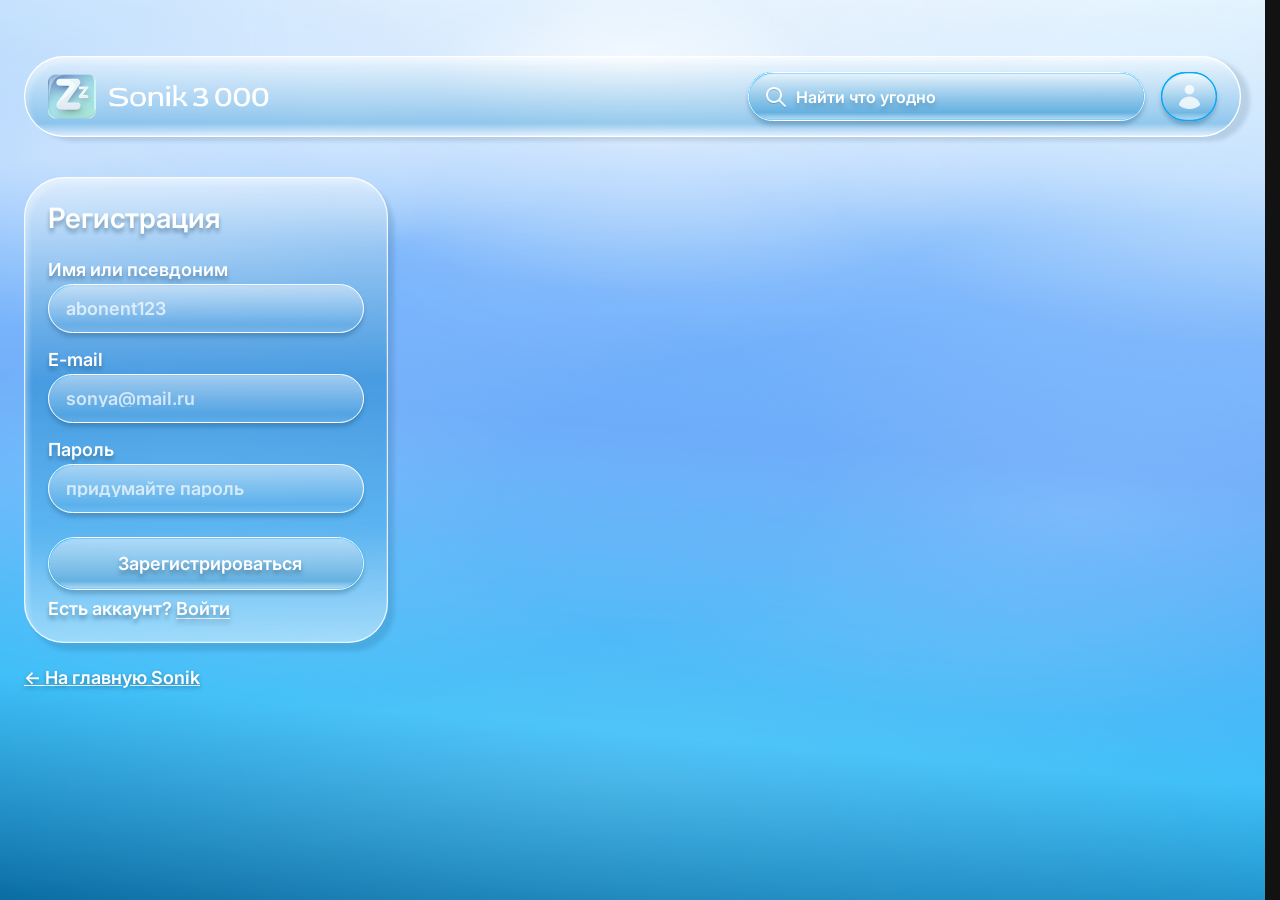
<file: cabinet.html>
<!doctype html>
<html lang="ru">
  <head>
    <meta charset="UTF-8" />
    <meta name="viewport" content="width=device-width, initial-scale=1" />
    <meta name="color-scheme" content="dark" />
    <title>Sonik — личный кабинет</title>

    <link rel="preconnect" href="https://fonts.googleapis.com" />
    <link rel="preconnect" href="https://fonts.gstatic.com" crossorigin />
    <link
      href="https://fonts.googleapis.com/css2?family=Inter:wght@600&family=Red+Rose:wght@400&display=swap"
      rel="stylesheet"
    />

    <style>
      :root {
        --container-max: 1280px;
        --container-pad: 24px;
        --text: rgba(255, 255, 255, 0.92);
      }

      * {
        box-sizing: border-box;
      }

      html {
        scrollbar-gutter: stable;
      }

      html,
      body {
        height: 100%;
        width: 100%;
      }

      body {
        margin: 0;
        color: var(--text);
        font-family: "Inter", system-ui, sans-serif;
        font-weight: 600;
        background: linear-gradient(180deg, #bfdbfe 0%, #7dd3fc 35%, #38bdf8 70%, #0284c7 100%);
        background-attachment: fixed;
      }

      /* как на index.html: небо + облака + пузыри */
      .aero-bg {
        position: fixed;
        inset: 0;
        z-index: 0;
        overflow: hidden;
        pointer-events: none;
      }

      .aero-bg__sky {
        position: absolute;
        inset: 0;
        overflow: hidden;
        background: linear-gradient(
          185deg,
          #e0f2fe 0%,
          #93c5fd 22%,
          #60a5fa 48%,
          #38bdf8 78%,
          #0369a1 100%
        );
      }

      .aero-bg__sky::before {
        content: "";
        position: absolute;
        inset: -8% -5%;
        background:
          radial-gradient(ellipse 120% 60% at 50% 0%, rgba(255, 255, 255, 0.5) 0%, transparent 52%),
          radial-gradient(ellipse 52% 28% at 8% 22%, rgba(255, 255, 255, 0.45) 0%, transparent 58%),
          radial-gradient(ellipse 40% 22% at 28% 18%, rgba(255, 255, 255, 0.38) 0%, transparent 56%),
          radial-gradient(ellipse 48% 26% at 52% 20%, rgba(255, 255, 255, 0.42) 0%, transparent 58%),
          radial-gradient(ellipse 44% 24% at 76% 16%, rgba(255, 255, 255, 0.4) 0%, transparent 56%),
          radial-gradient(ellipse 50% 28% at 94% 24%, rgba(255, 255, 255, 0.36) 0%, transparent 58%),
          radial-gradient(ellipse 72% 34% at 18% 52%, rgba(255, 255, 255, 0.22) 0%, transparent 64%),
          radial-gradient(ellipse 68% 32% at 82% 56%, rgba(255, 255, 255, 0.2) 0%, transparent 62%),
          radial-gradient(ellipse 95% 38% at 48% 82%, rgba(255, 255, 255, 0.14) 0%, transparent 68%);
        animation: aero-sky-cloud-drift 85s ease-in-out infinite alternate;
        will-change: transform;
      }

      .aero-bg__sky::after {
        content: "";
        position: absolute;
        inset: 0;
        background:
          radial-gradient(ellipse 28% 16% at 50% 8%, rgba(255, 255, 255, 0.85) 0%, transparent 55%),
          radial-gradient(circle at 50% -5%, rgba(255, 255, 255, 0.28) 0%, transparent 38%);
        opacity: 0.85;
        animation: aero-sky-cloud-drift2 110s ease-in-out infinite alternate-reverse;
        will-change: transform;
      }

      @keyframes aero-sky-cloud-drift {
        from {
          transform: translate3d(-2.5%, 0, 0) scale(1.03);
        }
        to {
          transform: translate3d(2.5%, 0, 0) scale(1.03);
        }
      }

      @keyframes aero-sky-cloud-drift2 {
        from {
          transform: translate3d(1.5%, -0.8%, 0);
        }
        to {
          transform: translate3d(-1.5%, 0.6%, 0);
        }
      }

      .aero-bg__bubbles {
        position: absolute;
        inset: 0;
        margin: 0;
        padding: 0;
        list-style: none;
      }

      .aero-bubble {
        position: absolute;
        left: var(--x, 50%);
        bottom: var(--b, -12%);
        width: calc(var(--w, 40px) * 2);
        height: calc(var(--w, 40px) * 2);
        border-radius: 50%;
        opacity: 0;
        --op: 0.78;
        background:
          radial-gradient(
            circle at 32% 28%,
            rgba(255, 255, 255, 0.98) 0%,
            rgba(255, 255, 255, 0.35) 18%,
            rgba(125, 211, 252, 0.25) 42%,
            rgba(14, 165, 233, 0.12) 100%
          );
        box-shadow:
          inset -12px -20px 36px rgba(255, 255, 255, 0.55),
          inset 10px 16px 32px rgba(3, 105, 161, 0.22),
          0 12px 56px rgba(14, 165, 233, 0.35),
          0 0 2px rgba(255, 255, 255, 0.85);
        animation: aero-bubble-rise var(--dur, 24s) linear infinite;
        animation-delay: var(--delay, 0s);
        will-change: transform, opacity;
      }

      @keyframes aero-bubble-rise {
        0% {
          transform: translate3d(0, 0, 0) scale(0.75);
          opacity: 0;
        }
        6% {
          opacity: var(--op);
        }
        92% {
          opacity: calc(var(--op) * 0.85);
        }
        100% {
          transform: translate3d(var(--dx, 0px), calc(-100vh - 360px), 0) scale(1.08);
          opacity: 0;
        }
      }

      @media (prefers-reduced-motion: reduce) {
        .aero-bg__bubbles {
          display: none;
        }

        .aero-bg__sky::before,
        .aero-bg__sky::after {
          animation: none;
        }
      }

      .page {
        position: relative;
        z-index: 1;
        min-height: 100%;
        padding: 56px 0 96px;
        overflow-x: hidden;
      }

      .container {
        width: min(var(--container-max), calc(100% - var(--container-pad) * 2));
        margin: 0 auto;
      }

      .reg-header {
        width: 100%;
        min-height: 81px;
        padding: 16px 24px;
        border-radius: 40px;
        display: inline-flex;
        align-items: center;
        gap: 32px;
        background: linear-gradient(
          180deg,
          rgba(255, 255, 255, 0.5) 0%,
          rgba(101, 177, 225, 0.6) 83%,
          rgba(255, 255, 255, 0.47) 100%
        );
        box-shadow:
          0px 0px 0.25px 1.25px white inset,
          5px 6px 4px rgba(255, 255, 255, 0.25) inset,
          9px 4px 4px rgba(12, 56, 84, 0.14);
      }

      .reg-header__brand {
        display: flex;
        align-items: center;
        gap: 12px;
        text-decoration: none;
        color: inherit;
      }

      .reg-header__mark {
        width: 48px;
        height: 44px;
        border-radius: 8px;
        object-fit: contain;
      }

      .reg-header__wordmark {
        font-family: "Red Rose", serif;
        font-size: 30px;
        font-weight: 400;
        color: white;
        text-shadow: 0px 4px 4px rgba(12, 56, 84, 0.4);
      }

      .cabinet-main {
        margin-top: 40px;
      }

      .reg-glass {
        padding: 24px;
        border-radius: 40px;
        max-width: min(800px, 100%);
        background: linear-gradient(
          179deg,
          rgba(255, 255, 255, 0.5) 0%,
          rgba(36, 138, 204, 0.56) 44%,
          rgba(82, 175, 234, 0.58) 75%,
          rgba(255, 255, 255, 0.47) 100%
        );
        box-shadow:
          0px 0px 0.25px 1.25px rgba(255, 255, 255, 0.8) inset,
          5px 6px 4px rgba(255, 255, 255, 0.25) inset,
          6px 8px 4px rgba(12, 56, 84, 0.14);
      }

      .cabinet-title {
        margin: 0 0 20px;
        font-size: 28px;
        font-weight: 600;
        color: #fff;
        text-shadow: 0px 4px 4px rgba(12, 56, 84, 0.4);
      }

      .cabinet-row {
        margin: 0 0 12px;
        font-size: 18px;
        font-weight: 600;
        color: #fff;
        text-shadow: 0px 2px 4px rgba(12, 56, 84, 0.3);
      }

      .cabinet-row span {
        opacity: 0.85;
        font-weight: 600;
      }

      .cabinet-actions {
        margin-top: 28px;
        display: flex;
        flex-wrap: wrap;
        gap: 12px;
      }

      .cabinet-btn {
        height: 49px;
        padding: 0 20px;
        border-radius: 40px;
        border: 0;
        cursor: pointer;
        font-family: inherit;
        font-size: 18px;
        font-weight: 600;
        color: #fff;
        text-decoration: none;
        display: inline-flex;
        align-items: center;
        justify-content: center;
        outline: 1px white solid;
        outline-offset: -1px;
        background: linear-gradient(
          180deg,
          rgba(255, 255, 255, 0.5) 0%,
          #65b1e1 83%,
          rgba(255, 255, 255, 0.47) 100%
        );
        box-shadow:
          3px 5px 2px -4.75px #0aa7f8 inset,
          0px 0px 0.25px 1.25px #0aa7f8 inset,
          0px 4px 4px rgba(12, 56, 84, 0.25);
      }

      .cabinet-btn--ghost {
        background: linear-gradient(
          180deg,
          rgba(255, 255, 255, 0.45) 0%,
          rgba(101, 177, 225, 0.25) 83%,
          rgba(255, 255, 255, 0.12) 100%
        );
        box-shadow:
          3px 5px 2px -4.75px #0aa7f8 inset,
          0px 4px 4px rgba(12, 56, 84, 0.25);
      }
    </style>
  </head>
  <body>
    <div class="aero-bg" aria-hidden="true">
      <div class="aero-bg__sky"></div>
      <ul class="aero-bg__bubbles">
        <li class="aero-bubble" style="--x: 8%; --w: 52px; --dur: 26s; --delay: -3s; --dx: 35px; --b: -8%"></li>
        <li class="aero-bubble" style="--x: 18%; --w: 28px; --dur: 19s; --delay: -12s; --dx: -22px; --op: 0.65"></li>
        <li class="aero-bubble" style="--x: 26%; --w: 72px; --dur: 32s; --delay: -1s; --dx: 48px; --b: -15%"></li>
        <li class="aero-bubble" style="--x: 38%; --w: 36px; --dur: 21s; --delay: -8s; --dx: -40px"></li>
        <li class="aero-bubble" style="--x: 44%; --w: 96px; --dur: 38s; --delay: -18s; --dx: 18px; --op: 0.55"></li>
        <li class="aero-bubble" style="--x: 55%; --w: 44px; --dur: 23s; --delay: -5s; --dx: 55px"></li>
        <li class="aero-bubble" style="--x: 62%; --w: 22px; --dur: 16s; --delay: -14s; --dx: -15px; --op: 0.6"></li>
        <li class="aero-bubble" style="--x: 71%; --w: 64px; --dur: 29s; --delay: -22s; --dx: -52px; --b: -10%"></li>
        <li class="aero-bubble" style="--x: 78%; --w: 34px; --dur: 20s; --delay: -7s; --dx: 28px"></li>
        <li class="aero-bubble" style="--x: 88%; --w: 58px; --dur: 27s; --delay: -11s; --dx: -30px"></li>
        <li class="aero-bubble" style="--x: 95%; --w: 40px; --dur: 24s; --delay: -16s; --dx: 42px; --op: 0.68"></li>
        <li class="aero-bubble" style="--x: 12%; --w: 18px; --dur: 14s; --delay: -9s; --dx: 20px; --op: 0.5"></li>
        <li class="aero-bubble" style="--x: 33%; --w: 24px; --dur: 17s; --delay: -20s; --dx: -25px; --op: 0.52"></li>
        <li class="aero-bubble" style="--x: 48%; --w: 80px; --dur: 35s; --delay: -4s; --dx: 62px; --op: 0.48"></li>
        <li class="aero-bubble" style="--x: 66%; --w: 30px; --dur: 18s; --delay: -13s; --dx: 12px"></li>
        <li class="aero-bubble" style="--x: 82%; --w: 46px; --dur: 25s; --delay: -25s; --dx: -38px"></li>
        <li class="aero-bubble" style="--x: 3%; --w: 56px; --dur: 31s; --delay: -6s; --dx: 45px; --b: -18%"></li>
        <li class="aero-bubble" style="--x: 92%; --w: 32px; --dur: 22s; --delay: -2s; --dx: -48px"></li>
        <li class="aero-bubble" style="--x: 22%; --w: 14px; --dur: 12s; --delay: -17s; --dx: 8px; --op: 0.45"></li>
        <li class="aero-bubble" style="--x: 58%; --w: 20px; --dur: 15s; --delay: -21s; --dx: -10px; --op: 0.48"></li>
      </ul>
    </div>

    <main class="page">
      <div class="container">
        <header class="reg-header">
          <a class="reg-header__brand" href="./index.html" aria-label="Sonik — главная">
            <img class="reg-header__mark" src="./logo-z.png" alt="" width="48" height="44" />
            <span class="reg-header__wordmark">Sonik 3000</span>
          </a>
        </header>

        <div class="cabinet-main">
          <div class="reg-glass">
            <h1 class="cabinet-title">Личный кабинет</h1>
            <p class="cabinet-row">Имя: <span id="cabNick">—</span></p>
            <p class="cabinet-row">E-mail: <span id="cabEmail">—</span></p>
            <div class="cabinet-actions">
              <a class="cabinet-btn" href="./index.html">На главную</a>
              <button type="button" class="cabinet-btn cabinet-btn--ghost" id="cabLogout">Выйти</button>
            </div>
          </div>
        </div>
      </div>
    </main>

    <script>
      (() => {
        const REGISTER_KEY = "sonik_registered";
        const EMAIL_KEY = "sonik_user_email";
        const NICK_KEY = "sonik_user_nickname";
        const PASS_KEY = "sonik_user_password";

        let ok = false;
        try {
          ok = localStorage.getItem(REGISTER_KEY) === "1";
        } catch {
          ok = false;
        }

        if (!ok) {
          location.replace("./register.html?return=cabinet.html");
          return;
        }

        let nick = "";
        let email = "";
        try {
          nick = localStorage.getItem(NICK_KEY) || "";
          email = localStorage.getItem(EMAIL_KEY) || "";
        } catch {}

        document.getElementById("cabNick").textContent = nick || "—";
        document.getElementById("cabEmail").textContent = email || "—";

        document.getElementById("cabLogout").addEventListener("click", () => {
          try {
            localStorage.removeItem(REGISTER_KEY);
            localStorage.removeItem(EMAIL_KEY);
            localStorage.removeItem(NICK_KEY);
            localStorage.removeItem(PASS_KEY);
          } catch {}
          location.href = "./index.html";
        });
      })();
    </script>
  </body>
</html>
</file>
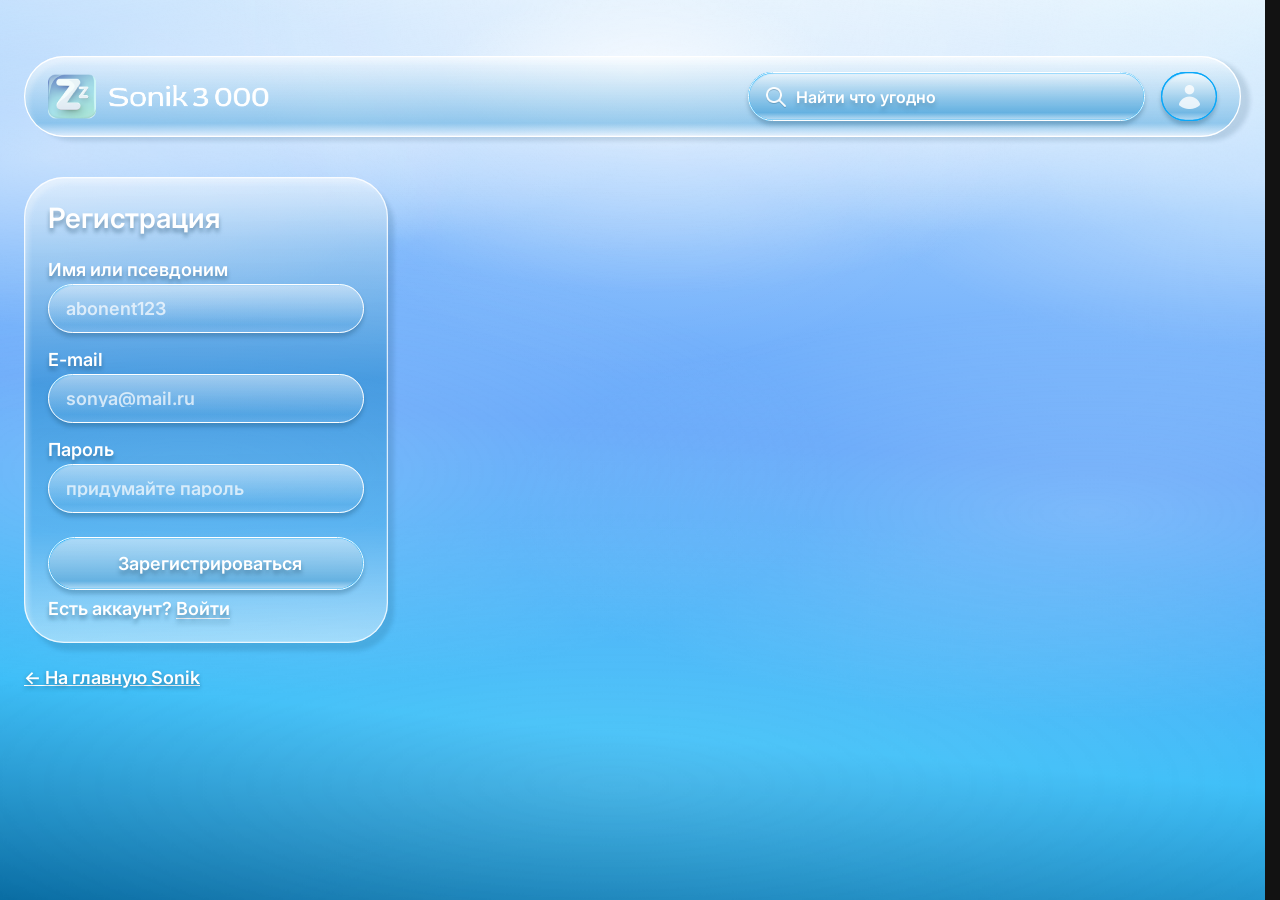
<file: register.html>
<!doctype html>
<html lang="ru">
  <head>
    <meta charset="UTF-8" />
    <meta name="viewport" content="width=device-width, initial-scale=1" />
    <meta name="color-scheme" content="dark" />
    <title>Sonik — регистрация</title>

    <link rel="preconnect" href="https://fonts.googleapis.com" />
    <link rel="preconnect" href="https://fonts.gstatic.com" crossorigin />
    <link
      href="https://fonts.googleapis.com/css2?family=Inter:wght@400;500;600&family=Red+Rose:wght@400&display=swap"
      rel="stylesheet"
    />

    <style>
      :root {
        --container-max: 1280px;
        --container-pad: 24px;
        --text: rgba(255, 255, 255, 0.92);
        --accent: #0aa7f8;
      }

      * {
        box-sizing: border-box;
      }

      html {
        scrollbar-gutter: stable;
      }

      html,
      body {
        height: 100%;
        width: 100%;
      }

      body {
        margin: 0;
        color: var(--text);
        font-family: "Inter", system-ui, -apple-system, Segoe UI, Roboto, Arial, sans-serif;
        font-weight: 600;
        background: linear-gradient(180deg, #bfdbfe 0%, #7dd3fc 35%, #38bdf8 70%, #0284c7 100%);
        background-attachment: fixed;
      }

      .aero-bg {
        position: fixed;
        inset: 0;
        z-index: 0;
        overflow: hidden;
        pointer-events: none;
      }

      .aero-bg__sky {
        position: absolute;
        inset: 0;
        overflow: hidden;
        background: linear-gradient(
          185deg,
          #e0f2fe 0%,
          #93c5fd 22%,
          #60a5fa 48%,
          #38bdf8 78%,
          #0369a1 100%
        );
      }

      .aero-bg__sky::before {
        content: "";
        position: absolute;
        inset: -8% -5%;
        background:
          radial-gradient(ellipse 120% 60% at 50% 0%, rgba(255, 255, 255, 0.5) 0%, transparent 52%),
          radial-gradient(ellipse 52% 28% at 8% 22%, rgba(255, 255, 255, 0.45) 0%, transparent 58%),
          radial-gradient(ellipse 40% 22% at 28% 18%, rgba(255, 255, 255, 0.38) 0%, transparent 56%),
          radial-gradient(ellipse 48% 26% at 52% 20%, rgba(255, 255, 255, 0.42) 0%, transparent 58%),
          radial-gradient(ellipse 44% 24% at 76% 16%, rgba(255, 255, 255, 0.4) 0%, transparent 56%),
          radial-gradient(ellipse 50% 28% at 94% 24%, rgba(255, 255, 255, 0.36) 0%, transparent 58%),
          radial-gradient(ellipse 72% 34% at 18% 52%, rgba(255, 255, 255, 0.22) 0%, transparent 64%),
          radial-gradient(ellipse 68% 32% at 82% 56%, rgba(255, 255, 255, 0.2) 0%, transparent 62%),
          radial-gradient(ellipse 95% 38% at 48% 82%, rgba(255, 255, 255, 0.14) 0%, transparent 68%);
        animation: aero-sky-cloud-drift 85s ease-in-out infinite alternate;
        will-change: transform;
      }

      .aero-bg__sky::after {
        content: "";
        position: absolute;
        inset: 0;
        background:
          radial-gradient(ellipse 28% 16% at 50% 8%, rgba(255, 255, 255, 0.85) 0%, transparent 55%),
          radial-gradient(circle at 50% -5%, rgba(255, 255, 255, 0.28) 0%, transparent 38%);
        opacity: 0.85;
        animation: aero-sky-cloud-drift2 110s ease-in-out infinite alternate-reverse;
        will-change: transform;
      }

      @keyframes aero-sky-cloud-drift {
        from {
          transform: translate3d(-2.5%, 0, 0) scale(1.03);
        }
        to {
          transform: translate3d(2.5%, 0, 0) scale(1.03);
        }
      }

      @keyframes aero-sky-cloud-drift2 {
        from {
          transform: translate3d(1.5%, -0.8%, 0);
        }
        to {
          transform: translate3d(-1.5%, 0.6%, 0);
        }
      }

      .aero-bg__fx {
        position: absolute;
        inset: 0;
        overflow: hidden;
        pointer-events: none;
      }

      .aero-bg__fx::before {
        content: "";
        position: absolute;
        inset: -25%;
        background:
          radial-gradient(ellipse 45% 38% at 18% 28%, rgba(255, 255, 255, 0.22) 0%, transparent 52%),
          radial-gradient(ellipse 38% 32% at 88% 22%, rgba(186, 230, 253, 0.4) 0%, transparent 55%),
          radial-gradient(ellipse 55% 45% at 50% 95%, rgba(14, 165, 233, 0.18) 0%, transparent 48%),
          radial-gradient(ellipse 30% 28% at 72% 65%, rgba(167, 139, 250, 0.12) 0%, transparent 50%);
        mix-blend-mode: soft-light;
        animation: aero-fx-drift 48s ease-in-out infinite alternate;
        will-change: transform;
      }

      .aero-bg__fx::after {
        content: "";
        position: absolute;
        inset: -50%;
        background: linear-gradient(
          118deg,
          transparent 42%,
          rgba(255, 255, 255, 0.12) 50%,
          transparent 58%
        );
        background-size: 240% 240%;
        animation: aero-fx-shimmer 14s ease-in-out infinite;
        opacity: 0.55;
        mix-blend-mode: overlay;
        will-change: background-position;
      }

      @keyframes aero-fx-drift {
        from {
          transform: translate3d(-3%, -1.5%, 0) rotate(-1deg);
        }
        to {
          transform: translate3d(3%, 1.5%, 0) rotate(1deg);
        }
      }

      @keyframes aero-fx-shimmer {
        0%,
        100% {
          background-position: 0% 40%;
        }
        50% {
          background-position: 100% 60%;
        }
      }

      .aero-bg__bubbles {
        position: absolute;
        inset: 0;
        margin: 0;
        padding: 0;
        list-style: none;
      }

      .aero-bubble {
        position: absolute;
        left: var(--x, 50%);
        bottom: var(--b, -12%);
        width: calc(var(--w, 40px) * 4);
        height: calc(var(--w, 40px) * 4);
        border-radius: 50%;
        opacity: 0;
        --op: 0.78;
        background:
          radial-gradient(
            circle at 32% 28%,
            rgba(255, 255, 255, 0.98) 0%,
            rgba(255, 255, 255, 0.35) 18%,
            rgba(125, 211, 252, 0.25) 42%,
            rgba(14, 165, 233, 0.12) 100%
          );
        box-shadow:
          inset -24px -40px 72px rgba(255, 255, 255, 0.55),
          inset 20px 32px 64px rgba(3, 105, 161, 0.22),
          0 24px 112px rgba(14, 165, 233, 0.35),
          0 0 4px rgba(255, 255, 255, 0.85);
        animation: aero-bubble-rise var(--dur, 24s) linear infinite;
        animation-delay: var(--delay, 0s);
        will-change: transform, opacity;
      }

      @keyframes aero-bubble-rise {
        0% {
          transform: translate3d(0, 0, 0) scale(0.75);
          opacity: 0;
        }
        6% {
          opacity: var(--op);
        }
        92% {
          opacity: calc(var(--op) * 0.85);
        }
        100% {
          transform: translate3d(var(--dx, 0px), calc(-100vh - 520px), 0) scale(1.08);
          opacity: 0;
        }
      }

      @media (prefers-reduced-motion: reduce) {
        .aero-bg__bubbles {
          display: none;
        }

        .aero-bg__sky::before,
        .aero-bg__sky::after,
        .aero-bg__fx::before,
        .aero-bg__fx::after {
          animation: none;
        }
      }

      .page {
        position: relative;
        z-index: 1;
        min-height: 100%;
        padding: 56px 0 96px;
        overflow-x: hidden;
      }

      .container {
        width: min(var(--container-max), calc(100% - var(--container-pad) * 2));
        margin: 0 auto;
      }

      /* шапка как на index.html */
      .header {
        height: 81px;
        padding: 16px 24px;
        border-radius: 40px;
        overflow: hidden;
        display: flex;
        align-items: center;
        justify-content: space-between;
        gap: 24px;
        background: linear-gradient(
          180deg,
          rgba(255, 255, 255, 0.5) 0%,
          rgba(101, 177, 225, 0.6) 83%,
          rgba(255, 255, 255, 0.47) 100%
        );
        box-shadow:
          0px 0px 0.25px 1.25px rgba(255, 255, 255, 1) inset,
          5px 6px 4px rgba(255, 255, 255, 0.25) inset,
          9px 4px 4px rgba(12, 56, 84, 0.14);
      }

      .brand {
        width: 235px;
        height: 49px;
        position: relative;
        overflow: hidden;
        flex: 0 0 auto;
        display: block;
      }

      .brand__full {
        width: 100%;
        height: 100%;
        display: block;
        object-fit: contain;
      }

      .header__actions {
        height: 100%;
        display: flex;
        align-items: center;
        justify-content: flex-end;
        gap: 16px;
      }

      .search {
        width: 397px;
        height: 100%;
        padding: 16px 8px 16px 16px;
        border-radius: 40px;
        overflow: hidden;
        display: flex;
        align-items: center;
        gap: 8px;
        background: linear-gradient(
          180deg,
          rgba(255, 255, 255, 0.5) 0%,
          #65b1e1 83%,
          rgba(255, 255, 255, 0.47) 100%
        );
        box-shadow:
          3px 5px 2px -4.75px var(--accent) inset,
          0px 0px 0.25px 1.25px var(--accent) inset,
          0px 4px 4px rgba(12, 56, 84, 0.25);
        outline: 1px solid rgba(255, 255, 255, 1);
        outline-offset: -1px;
      }

      .search__icon {
        width: 24px;
        height: 24px;
        object-fit: contain;
        opacity: 0.95;
        filter: drop-shadow(0 1px 0 rgba(12, 56, 84, 0.25));
      }

      .search__hint {
        font-weight: 600;
        color: rgba(255, 255, 255, 1);
        text-shadow: 0px 4px 4px rgba(12, 56, 84, 0.25);
        user-select: none;
      }

      .iconBtn {
        height: 100%;
        padding: 16px;
        border-radius: 74px;
        overflow: hidden;
        display: inline-flex;
        align-items: center;
        justify-content: center;
        gap: 8px;
        background: linear-gradient(
          180deg,
          rgba(255, 255, 255, 0.8) 0%,
          rgba(101, 177, 225, 0.8) 83%,
          rgba(255, 255, 255, 0.38) 100%
        );
        box-shadow:
          3px 5px 2px -4.75px var(--accent) inset,
          0px 0px 0.25px 1.25px var(--accent) inset,
          0px 4px 4px rgba(12, 56, 84, 0.25);
        outline: 1px solid var(--accent);
        outline-offset: -1px;
        border: 0;
        cursor: pointer;
      }

      a.iconBtn {
        text-decoration: none;
        color: inherit;
      }

      .iconBtn img {
        width: 24px;
        height: 24px;
        object-fit: contain;
      }

      @media (max-width: 900px) {
        .brand {
          width: 180px;
        }
        .search {
          width: 260px;
        }
      }

      .reg-main {
        margin-top: 40px;
        display: flex;
        flex-direction: column;
        align-items: flex-start;
      }

      /* внешняя «стеклянная» панель формы */
      .reg-glass {
        padding: 24px;
        border-radius: 40px;
        max-width: 100%;
        display: inline-flex;
        flex-direction: column;
        align-items: flex-start;
        gap: 24px;
        background: linear-gradient(
          179deg,
          rgba(255, 255, 255, 0.5) 0%,
          rgba(36, 138, 204, 0.56) 44%,
          rgba(82, 175, 234, 0.58) 75%,
          rgba(255, 255, 255, 0.47) 100%
        );
        box-shadow:
          0px 0px 0.25px 1.25px rgba(255, 255, 255, 0.8) inset,
          5px 6px 4px rgba(255, 255, 255, 0.25) inset,
          6px 8px 4px rgba(12, 56, 84, 0.14);
      }

      .reg-glass__inner {
        width: min(720px, 100%);
        display: flex;
        flex-direction: column;
        align-items: flex-start;
        gap: 24px;
      }

      .reg-title {
        margin: 0;
        color: white;
        font-size: 28px;
        font-family: "Inter", system-ui, sans-serif;
        font-weight: 600;
        text-shadow: 0px 4px 4px rgba(12, 56, 84, 0.4);
      }

      .reg-form-block {
        align-self: stretch;
        display: flex;
        flex-direction: column;
        gap: 8px;
      }

      .reg-form-fields {
        display: flex;
        flex-direction: column;
        gap: 16px;
      }

      .reg-field-group {
        align-self: stretch;
        display: flex;
        flex-direction: column;
        gap: 4px;
      }

      .reg-label {
        margin: 0;
        color: white;
        font-size: 18px;
        font-family: "Inter", system-ui, sans-serif;
        font-weight: 600;
        text-shadow: 0px 4px 4px rgba(12, 56, 84, 0.4);
      }

      .reg-input-wrap {
        align-self: stretch;
        height: 49px;
        padding: 16px 8px 16px 16px;
        border-radius: 40px;
        overflow: hidden;
        display: flex;
        align-items: center;
        gap: 8px;
        background: linear-gradient(
          180deg,
          rgba(255, 255, 255, 0.5) 0%,
          rgba(101, 177, 225, 0.2) 83%,
          rgba(255, 255, 255, 0.11) 100%
        );
        box-shadow:
          3px 5px 2px -4.75px #0aa7f8 inset,
          0px 4px 4px rgba(12, 56, 84, 0.25);
        outline: 1px white solid;
        outline-offset: -1px;
      }

      .reg-input-wrap input {
        flex: 1;
        min-width: 0;
        height: 100%;
        border: 0;
        background: transparent;
        color: white;
        font-family: "Inter", system-ui, sans-serif;
        font-size: 18px;
        font-weight: 600;
        outline: none;
      }

      .reg-input-wrap input::placeholder {
        color: rgba(255, 255, 255, 0.7);
      }

      .reg-stack {
        align-self: stretch;
        display: flex;
        flex-direction: column;
        gap: 24px;
      }

      .reg-submit {
        align-self: stretch;
        height: 53px;
        padding: 16px 8px 16px 16px;
        border-radius: 40px;
        border: 0;
        cursor: pointer;
        display: inline-flex;
        justify-content: center;
        align-items: center;
        gap: 8px;
        background: linear-gradient(
          180deg,
          rgba(255, 255, 255, 0.5) 0%,
          #65b1e1 83%,
          rgba(255, 255, 255, 0.47) 100%
        );
        box-shadow:
          3px 5px 2px -4.75px #0aa7f8 inset,
          0px 0px 0.25px 1.25px #0aa7f8 inset,
          0px 4px 4px rgba(12, 56, 84, 0.25);
        outline: 1px white solid;
        outline-offset: -1px;
        color: white;
        font-family: "Inter", system-ui, sans-serif;
        font-size: 18px;
        font-weight: 600;
        text-shadow: 0px 4px 4px rgba(12, 56, 84, 0.4);
      }

      .reg-footer-line {
        margin: 0;
        font-size: 18px;
        font-family: "Inter", system-ui, sans-serif;
        font-weight: 600;
        color: white;
        text-shadow: 0px 4px 4px rgba(12, 56, 84, 0.4);
      }

      .reg-footer-line a {
        color: white;
        text-decoration: underline;
        text-underline-offset: 3px;
      }

      .reg-footer-line a:hover {
        opacity: 0.92;
      }

      .reg-back {
        display: inline-block;
        margin-top: 24px;
        font-size: 18px;
        font-family: "Inter", system-ui, sans-serif;
        font-weight: 600;
        color: #fff;
        text-shadow: 0px 2px 4px rgba(12, 56, 84, 0.45);
      }

      .reg-error {
        margin: 0 0 8px;
        font-size: 18px;
        font-family: "Inter", system-ui, sans-serif;
        font-weight: 600;
        color: #fecaca;
        text-shadow: 0 1px 2px rgba(12, 56, 84, 0.4);
      }

      @media (max-width: 720px) {
        .page {
          padding: 24px 0 56px;
        }
        .brand {
          width: 48px;
        }
        .search {
          display: none;
        }
      }
    </style>
  </head>
  <body>
    <div class="aero-bg" aria-hidden="true">
      <div class="aero-bg__sky"></div>
      <div class="aero-bg__fx"></div>
      <ul class="aero-bg__bubbles">
        <li class="aero-bubble" style="--x: 8%; --w: 52px; --dur: 26s; --delay: -3s; --dx: 35px; --b: -8%"></li>
        <li class="aero-bubble" style="--x: 18%; --w: 28px; --dur: 19s; --delay: -12s; --dx: -22px; --op: 0.65"></li>
        <li class="aero-bubble" style="--x: 26%; --w: 72px; --dur: 32s; --delay: -1s; --dx: 48px; --b: -15%"></li>
        <li class="aero-bubble" style="--x: 38%; --w: 36px; --dur: 21s; --delay: -8s; --dx: -40px"></li>
        <li class="aero-bubble" style="--x: 44%; --w: 96px; --dur: 38s; --delay: -18s; --dx: 18px; --op: 0.55"></li>
        <li class="aero-bubble" style="--x: 55%; --w: 44px; --dur: 23s; --delay: -5s; --dx: 55px"></li>
        <li class="aero-bubble" style="--x: 62%; --w: 22px; --dur: 16s; --delay: -14s; --dx: -15px; --op: 0.6"></li>
        <li class="aero-bubble" style="--x: 71%; --w: 64px; --dur: 29s; --delay: -22s; --dx: -52px; --b: -10%"></li>
        <li class="aero-bubble" style="--x: 78%; --w: 34px; --dur: 20s; --delay: -7s; --dx: 28px"></li>
        <li class="aero-bubble" style="--x: 88%; --w: 58px; --dur: 27s; --delay: -11s; --dx: -30px"></li>
        <li class="aero-bubble" style="--x: 95%; --w: 40px; --dur: 24s; --delay: -16s; --dx: 42px; --op: 0.68"></li>
        <li class="aero-bubble" style="--x: 12%; --w: 18px; --dur: 14s; --delay: -9s; --dx: 20px; --op: 0.5"></li>
        <li class="aero-bubble" style="--x: 33%; --w: 24px; --dur: 17s; --delay: -20s; --dx: -25px; --op: 0.52"></li>
        <li class="aero-bubble" style="--x: 48%; --w: 80px; --dur: 35s; --delay: -4s; --dx: 62px; --op: 0.48"></li>
        <li class="aero-bubble" style="--x: 66%; --w: 30px; --dur: 18s; --delay: -13s; --dx: 12px"></li>
        <li class="aero-bubble" style="--x: 82%; --w: 46px; --dur: 25s; --delay: -25s; --dx: -38px"></li>
        <li class="aero-bubble" style="--x: 3%; --w: 56px; --dur: 31s; --delay: -6s; --dx: 45px; --b: -18%"></li>
        <li class="aero-bubble" style="--x: 92%; --w: 32px; --dur: 22s; --delay: -2s; --dx: -48px"></li>
        <li class="aero-bubble" style="--x: 22%; --w: 14px; --dur: 12s; --delay: -17s; --dx: 8px; --op: 0.45"></li>
        <li class="aero-bubble" style="--x: 58%; --w: 20px; --dur: 15s; --delay: -21s; --dx: -10px; --op: 0.48"></li>
      </ul>
    </div>

    <main class="page">
      <div class="container">
        <header class="header">
          <a class="brand" href="./index.html" aria-label="Sonik — главная">
            <img class="brand__full" src="./logo-sonik-3000.png" alt="Sonik 3000" />
          </a>

          <div class="header__actions">
            <div class="search" role="search" aria-label="Поиск">
              <img class="search__icon" src="./icon-search.png" alt="" aria-hidden="true" />
              <div class="search__hint">Найти что угодно</div>
            </div>

            <a class="iconBtn" id="registerHeaderSignin" href="./signin.html" aria-label="Вход">
              <img src="./icon-personal.png" alt="" aria-hidden="true" />
            </a>
          </div>
        </header>

        <div class="reg-main">
          <div class="reg-glass">
            <div class="reg-glass__inner">
              <h1 class="reg-title">Регистрация</h1>

              <div class="reg-form-block">
                <p class="reg-error" id="registerError" hidden></p>
                <form id="registerForm" class="reg-stack" autocomplete="on" novalidate>
                  <div class="reg-form-fields">
                    <div class="reg-field-group">
                      <p class="reg-label">Имя или псевдоним</p>
                      <div class="reg-input-wrap">
                        <input
                          id="reg-nickname"
                          name="nickname"
                          type="text"
                          placeholder="abonent123"
                          autocomplete="username"
                          required
                        />
                      </div>
                    </div>
                    <div class="reg-field-group">
                      <p class="reg-label">E-mail</p>
                      <div class="reg-input-wrap">
                        <input
                          id="reg-email"
                          name="email"
                          type="email"
                          placeholder="sonya@mail.ru"
                          autocomplete="email"
                          required
                        />
                      </div>
                    </div>
                    <div class="reg-field-group">
                      <p class="reg-label">Пароль</p>
                      <div class="reg-input-wrap">
                        <input
                          id="reg-password"
                          name="password"
                          type="password"
                          placeholder="придумайте пароль"
                          autocomplete="new-password"
                          required
                          minlength="4"
                        />
                      </div>
                    </div>
                  </div>

                  <button class="reg-submit" type="submit">Зарегистрироваться</button>
                </form>

                <p class="reg-footer-line">
                  Есть аккаунт?
                  <a id="registerToSignin" href="./signin.html?return=index.html">Войти</a>
                </p>
              </div>
            </div>
          </div>

          <a class="reg-back" href="./index.html">← На главную Sonik</a>
        </div>
      </div>
    </main>

    <script>
      (() => {
        const REGISTER_KEY = "sonik_registered";
        const EMAIL_KEY = "sonik_user_email";
        const NICK_KEY = "sonik_user_nickname";
        const PASS_KEY = "sonik_user_password";

        function safeReturn(raw) {
          if (!raw || typeof raw !== "string") return "index.html";
          const t = raw.trim();
          if (/^[a-z0-9._-]+\.html$/i.test(t) && !t.includes("..")) return t;
          return "index.html";
        }

        const params = new URLSearchParams(location.search);
        const returnPage = safeReturn(params.get("return"));

        const signinLink = document.getElementById("registerToSignin");
        const signinHref = `./signin.html?return=${encodeURIComponent(returnPage)}`;
        if (signinLink) signinLink.href = signinHref;
        const headerSignin = document.getElementById("registerHeaderSignin");
        if (headerSignin) headerSignin.href = signinHref;

        const form = document.getElementById("registerForm");
        const errEl = document.getElementById("registerError");

        form.addEventListener("submit", (e) => {
          e.preventDefault();
          errEl.hidden = true;
          const nickname = document.getElementById("reg-nickname").value.trim();
          const email = document.getElementById("reg-email").value.trim();
          const password = document.getElementById("reg-password").value;

          if (!nickname || !email || !password) {
            errEl.textContent = "Заполните имя, e-mail и пароль.";
            errEl.hidden = false;
            return;
          }

          if (password.length < 4) {
            errEl.textContent = "Пароль не короче 4 символов.";
            errEl.hidden = false;
            return;
          }

          try {
            localStorage.setItem(REGISTER_KEY, "1");
            localStorage.setItem(EMAIL_KEY, email);
            localStorage.setItem(NICK_KEY, nickname);
            localStorage.setItem(PASS_KEY, password);
          } catch {
            errEl.textContent = "Не удалось сохранить данные в браузере.";
            errEl.hidden = false;
            return;
          }

          location.href = `./${returnPage}`;
        });
      })();
    </script>
  </body>
</html>
</file>
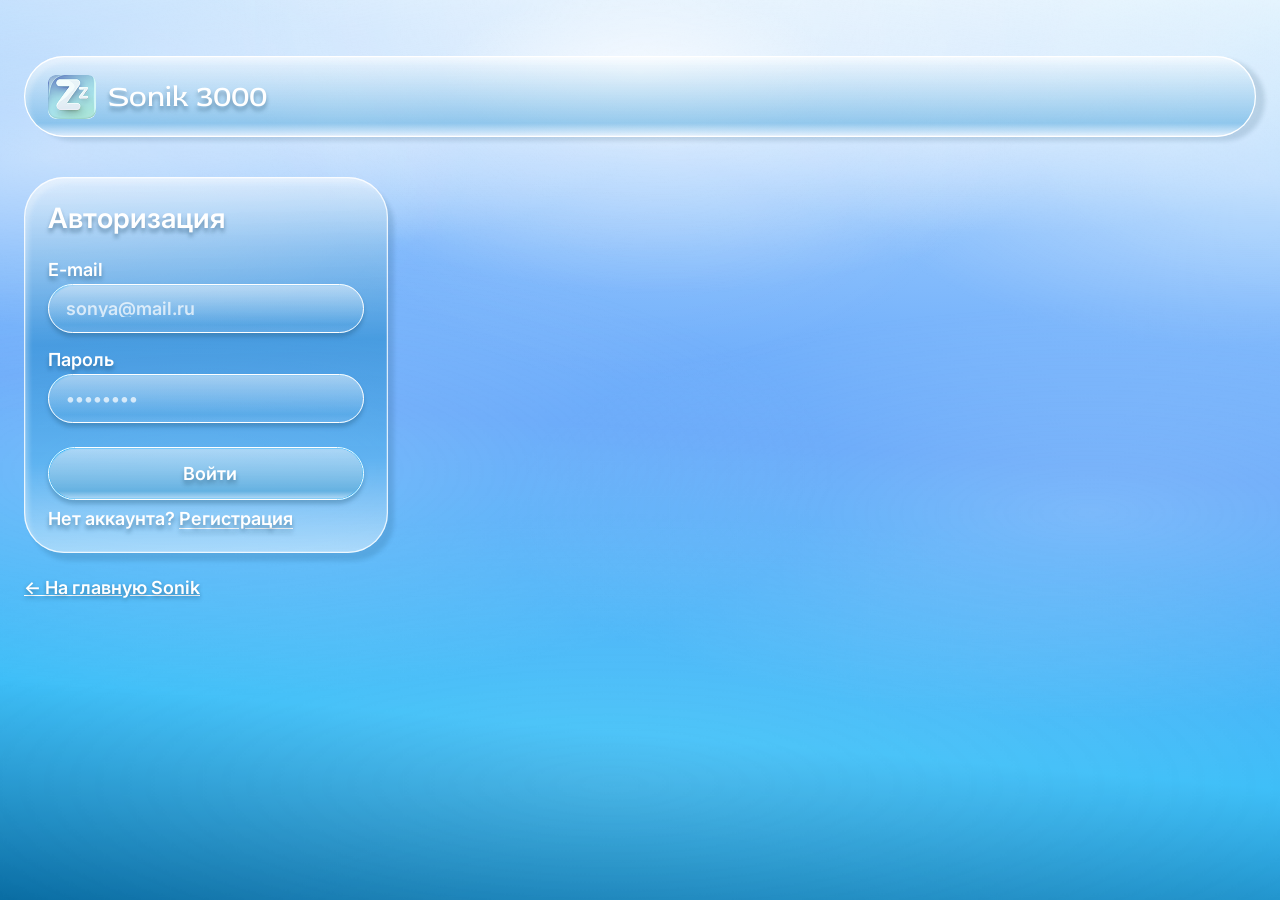
<file: signin.html>
<!doctype html>
<html lang="ru">
  <head>
    <meta charset="UTF-8" />
    <meta name="viewport" content="width=device-width, initial-scale=1" />
    <meta name="color-scheme" content="dark" />
    <title>Sonik — авторизация</title>

    <link rel="preconnect" href="https://fonts.googleapis.com" />
    <link rel="preconnect" href="https://fonts.gstatic.com" crossorigin />
    <link
      href="https://fonts.googleapis.com/css2?family=Inter:wght@600&family=Red+Rose:wght@400&display=swap"
      rel="stylesheet"
    />

    <style>
      :root {
        --container-max: 1280px;
        --container-pad: 24px;
        --text: rgba(255, 255, 255, 0.92);
        --accent: #0aa7f8;
      }

      * {
        box-sizing: border-box;
      }

      html,
      body {
        height: 100%;
      }

      body {
        margin: 0;
        color: var(--text);
        font-family: "Inter", system-ui, -apple-system, Segoe UI, Roboto, Arial, sans-serif;
        font-weight: 600;
        background: linear-gradient(180deg, #bfdbfe 0%, #7dd3fc 35%, #38bdf8 70%, #0284c7 100%);
        background-attachment: fixed;
      }

      .aero-bg {
        position: fixed;
        inset: 0;
        z-index: 0;
        overflow: hidden;
        pointer-events: none;
      }

      .aero-bg__sky {
        position: absolute;
        inset: 0;
        overflow: hidden;
        background: linear-gradient(
          185deg,
          #e0f2fe 0%,
          #93c5fd 22%,
          #60a5fa 48%,
          #38bdf8 78%,
          #0369a1 100%
        );
      }

      .aero-bg__sky::before {
        content: "";
        position: absolute;
        inset: -8% -5%;
        background:
          radial-gradient(ellipse 120% 60% at 50% 0%, rgba(255, 255, 255, 0.5) 0%, transparent 52%),
          radial-gradient(ellipse 52% 28% at 8% 22%, rgba(255, 255, 255, 0.45) 0%, transparent 58%),
          radial-gradient(ellipse 40% 22% at 28% 18%, rgba(255, 255, 255, 0.38) 0%, transparent 56%),
          radial-gradient(ellipse 48% 26% at 52% 20%, rgba(255, 255, 255, 0.42) 0%, transparent 58%),
          radial-gradient(ellipse 44% 24% at 76% 16%, rgba(255, 255, 255, 0.4) 0%, transparent 56%),
          radial-gradient(ellipse 50% 28% at 94% 24%, rgba(255, 255, 255, 0.36) 0%, transparent 58%),
          radial-gradient(ellipse 72% 34% at 18% 52%, rgba(255, 255, 255, 0.22) 0%, transparent 64%),
          radial-gradient(ellipse 68% 32% at 82% 56%, rgba(255, 255, 255, 0.2) 0%, transparent 62%),
          radial-gradient(ellipse 95% 38% at 48% 82%, rgba(255, 255, 255, 0.14) 0%, transparent 68%);
        animation: aero-sky-cloud-drift 85s ease-in-out infinite alternate;
        will-change: transform;
      }

      .aero-bg__sky::after {
        content: "";
        position: absolute;
        inset: 0;
        background:
          radial-gradient(ellipse 28% 16% at 50% 8%, rgba(255, 255, 255, 0.85) 0%, transparent 55%),
          radial-gradient(circle at 50% -5%, rgba(255, 255, 255, 0.28) 0%, transparent 38%);
        opacity: 0.85;
        animation: aero-sky-cloud-drift2 110s ease-in-out infinite alternate-reverse;
        will-change: transform;
      }

      @keyframes aero-sky-cloud-drift {
        from {
          transform: translate3d(-2.5%, 0, 0) scale(1.03);
        }
        to {
          transform: translate3d(2.5%, 0, 0) scale(1.03);
        }
      }

      @keyframes aero-sky-cloud-drift2 {
        from {
          transform: translate3d(1.5%, -0.8%, 0);
        }
        to {
          transform: translate3d(-1.5%, 0.6%, 0);
        }
      }

      .aero-bg__fx {
        position: absolute;
        inset: 0;
        overflow: hidden;
        pointer-events: none;
      }

      .aero-bg__fx::before {
        content: "";
        position: absolute;
        inset: -25%;
        background:
          radial-gradient(ellipse 45% 38% at 18% 28%, rgba(255, 255, 255, 0.22) 0%, transparent 52%),
          radial-gradient(ellipse 38% 32% at 88% 22%, rgba(186, 230, 253, 0.4) 0%, transparent 55%),
          radial-gradient(ellipse 55% 45% at 50% 95%, rgba(14, 165, 233, 0.18) 0%, transparent 48%),
          radial-gradient(ellipse 30% 28% at 72% 65%, rgba(167, 139, 250, 0.12) 0%, transparent 50%);
        mix-blend-mode: soft-light;
        animation: aero-fx-drift 48s ease-in-out infinite alternate;
        will-change: transform;
      }

      .aero-bg__fx::after {
        content: "";
        position: absolute;
        inset: -50%;
        background: linear-gradient(
          118deg,
          transparent 42%,
          rgba(255, 255, 255, 0.12) 50%,
          transparent 58%
        );
        background-size: 240% 240%;
        animation: aero-fx-shimmer 14s ease-in-out infinite;
        opacity: 0.55;
        mix-blend-mode: overlay;
        will-change: background-position;
      }

      @keyframes aero-fx-drift {
        from {
          transform: translate3d(-3%, -1.5%, 0) rotate(-1deg);
        }
        to {
          transform: translate3d(3%, 1.5%, 0) rotate(1deg);
        }
      }

      @keyframes aero-fx-shimmer {
        0%,
        100% {
          background-position: 0% 40%;
        }
        50% {
          background-position: 100% 60%;
        }
      }

      .aero-bg__bubbles {
        position: absolute;
        inset: 0;
        margin: 0;
        padding: 0;
        list-style: none;
      }

      .aero-bubble {
        position: absolute;
        left: var(--x, 50%);
        bottom: var(--b, -12%);
        width: calc(var(--w, 40px) * 4);
        height: calc(var(--w, 40px) * 4);
        border-radius: 50%;
        opacity: 0;
        --op: 0.78;
        background:
          radial-gradient(
            circle at 32% 28%,
            rgba(255, 255, 255, 0.98) 0%,
            rgba(255, 255, 255, 0.35) 18%,
            rgba(125, 211, 252, 0.25) 42%,
            rgba(14, 165, 233, 0.12) 100%
          );
        box-shadow:
          inset -24px -40px 72px rgba(255, 255, 255, 0.55),
          inset 20px 32px 64px rgba(3, 105, 161, 0.22),
          0 24px 112px rgba(14, 165, 233, 0.35),
          0 0 4px rgba(255, 255, 255, 0.85);
        animation: aero-bubble-rise var(--dur, 24s) linear infinite;
        animation-delay: var(--delay, 0s);
        will-change: transform, opacity;
      }

      @keyframes aero-bubble-rise {
        0% {
          transform: translate3d(0, 0, 0) scale(0.75);
          opacity: 0;
        }
        6% {
          opacity: var(--op);
        }
        92% {
          opacity: calc(var(--op) * 0.85);
        }
        100% {
          transform: translate3d(var(--dx, 0px), calc(-100vh - 520px), 0) scale(1.08);
          opacity: 0;
        }
      }

      @media (prefers-reduced-motion: reduce) {
        .aero-bg__bubbles {
          display: none;
        }

        .aero-bg__sky::before,
        .aero-bg__sky::after,
        .aero-bg__fx::before,
        .aero-bg__fx::after {
          animation: none;
        }
      }

      .page {
        position: relative;
        z-index: 1;
        min-height: 100%;
        padding: 56px 0 96px;
        overflow-x: hidden;
      }

      .container {
        width: min(var(--container-max), calc(100% - var(--container-pad) * 2));
        margin: 0 auto;
      }

      .reg-header {
        width: 100%;
        max-width: 1280px;
        min-height: 81px;
        padding: 16px 24px;
        margin: 0 auto;
        border-radius: 40px;
        overflow: hidden;
        display: inline-flex;
        align-items: center;
        justify-content: flex-start;
        gap: 32px;
        background: linear-gradient(
          180deg,
          rgba(255, 255, 255, 0.5) 0%,
          rgba(101, 177, 225, 0.6) 83%,
          rgba(255, 255, 255, 0.47) 100%
        );
        box-shadow:
          0px 0px 0.25px 1.25px white inset,
          5px 6px 4px rgba(255, 255, 255, 0.25) inset,
          9px 4px 4px rgba(12, 56, 84, 0.14);
      }

      .reg-header__brand {
        display: flex;
        align-items: center;
        gap: 12px;
        text-decoration: none;
        color: inherit;
      }

      .reg-header__mark {
        width: 48px;
        height: 44px;
        border-radius: 8px;
        object-fit: contain;
        display: block;
        flex-shrink: 0;
      }

      .reg-header__wordmark {
        width: 175px;
        display: flex;
        flex-direction: column;
        justify-content: center;
        font-family: "Red Rose", serif;
        font-size: 30px;
        font-weight: 400;
        color: white;
        text-shadow: 0px 4px 4px rgba(12, 56, 84, 0.4);
        line-height: 1.05;
      }

      .reg-main {
        margin-top: 40px;
        display: flex;
        flex-direction: column;
        align-items: flex-start;
      }

      .reg-glass {
        padding: 24px;
        border-radius: 40px;
        max-width: 100%;
        display: inline-flex;
        flex-direction: column;
        align-items: flex-start;
        gap: 24px;
        background: linear-gradient(
          179deg,
          rgba(255, 255, 255, 0.5) 0%,
          rgba(36, 138, 204, 0.56) 44%,
          rgba(82, 175, 234, 0.58) 75%,
          rgba(255, 255, 255, 0.47) 100%
        );
        box-shadow:
          0px 0px 0.25px 1.25px rgba(255, 255, 255, 0.8) inset,
          5px 6px 4px rgba(255, 255, 255, 0.25) inset,
          6px 8px 4px rgba(12, 56, 84, 0.14);
      }

      .reg-glass__inner {
        width: min(490px, 100%);
        display: flex;
        flex-direction: column;
        align-items: flex-start;
        gap: 24px;
      }

      .reg-title {
        margin: 0;
        color: white;
        font-size: 28px;
        font-family: "Inter", system-ui, sans-serif;
        font-weight: 600;
        text-shadow: 0px 4px 4px rgba(12, 56, 84, 0.4);
      }

      .reg-form-block {
        align-self: stretch;
        display: flex;
        flex-direction: column;
        gap: 8px;
      }

      .reg-form-fields {
        display: flex;
        flex-direction: column;
        gap: 16px;
      }

      .reg-field-group {
        align-self: stretch;
        display: flex;
        flex-direction: column;
        gap: 4px;
      }

      .reg-label {
        margin: 0;
        color: white;
        font-size: 18px;
        font-family: "Inter", system-ui, sans-serif;
        font-weight: 600;
        text-shadow: 0px 4px 4px rgba(12, 56, 84, 0.4);
      }

      .reg-input-wrap {
        align-self: stretch;
        height: 49px;
        padding: 16px 8px 16px 16px;
        border-radius: 40px;
        overflow: hidden;
        display: flex;
        align-items: center;
        gap: 8px;
        background: linear-gradient(
          180deg,
          rgba(255, 255, 255, 0.5) 0%,
          rgba(101, 177, 225, 0.2) 83%,
          rgba(255, 255, 255, 0.11) 100%
        );
        box-shadow:
          3px 5px 2px -4.75px #0aa7f8 inset,
          0px 4px 4px rgba(12, 56, 84, 0.25);
        outline: 1px white solid;
        outline-offset: -1px;
      }

      .reg-input-wrap input {
        flex: 1;
        min-width: 0;
        height: 100%;
        border: 0;
        background: transparent;
        color: white;
        font-family: "Inter", system-ui, sans-serif;
        font-size: 18px;
        font-weight: 600;
        outline: none;
      }

      .reg-input-wrap input::placeholder {
        color: rgba(255, 255, 255, 0.7);
      }

      .reg-stack {
        align-self: stretch;
        display: flex;
        flex-direction: column;
        gap: 24px;
      }

      .reg-submit {
        align-self: stretch;
        height: 53px;
        padding: 16px 8px 16px 16px;
        border-radius: 40px;
        border: 0;
        cursor: pointer;
        display: inline-flex;
        justify-content: center;
        align-items: center;
        gap: 8px;
        background: linear-gradient(
          180deg,
          rgba(255, 255, 255, 0.5) 0%,
          #65b1e1 83%,
          rgba(255, 255, 255, 0.47) 100%
        );
        box-shadow:
          3px 5px 2px -4.75px #0aa7f8 inset,
          0px 0px 0.25px 1.25px #0aa7f8 inset,
          0px 4px 4px rgba(12, 56, 84, 0.25);
        outline: 1px white solid;
        outline-offset: -1px;
        color: white;
        font-family: "Inter", system-ui, sans-serif;
        font-size: 18px;
        font-weight: 600;
        text-shadow: 0px 4px 4px rgba(12, 56, 84, 0.4);
      }

      .reg-footer-line {
        margin: 0;
        font-size: 18px;
        font-family: "Inter", system-ui, sans-serif;
        font-weight: 600;
        color: white;
        text-shadow: 0px 4px 4px rgba(12, 56, 84, 0.4);
      }

      .reg-footer-line a {
        color: white;
        text-decoration: underline;
        text-underline-offset: 3px;
      }

      .reg-back {
        display: inline-block;
        margin-top: 24px;
        font-size: 18px;
        font-family: "Inter", system-ui, sans-serif;
        font-weight: 600;
        color: #fff;
        text-shadow: 0px 2px 4px rgba(12, 56, 84, 0.45);
      }

      .reg-error {
        margin: 0 0 8px;
        font-size: 18px;
        font-family: "Inter", system-ui, sans-serif;
        font-weight: 600;
        color: #fecaca;
        text-shadow: 0 1px 2px rgba(12, 56, 84, 0.4);
      }

      @media (max-width: 720px) {
        .page {
          padding: 24px 0 56px;
        }
        .reg-header__wordmark {
          width: auto;
          font-size: 26px;
        }
      }
    </style>
  </head>
  <body>
    <div class="aero-bg" aria-hidden="true">
      <div class="aero-bg__sky"></div>
      <div class="aero-bg__fx"></div>
      <ul class="aero-bg__bubbles">
        <li class="aero-bubble" style="--x: 8%; --w: 52px; --dur: 26s; --delay: -3s; --dx: 35px; --b: -8%"></li>
        <li class="aero-bubble" style="--x: 18%; --w: 28px; --dur: 19s; --delay: -12s; --dx: -22px; --op: 0.65"></li>
        <li class="aero-bubble" style="--x: 26%; --w: 72px; --dur: 32s; --delay: -1s; --dx: 48px; --b: -15%"></li>
        <li class="aero-bubble" style="--x: 38%; --w: 36px; --dur: 21s; --delay: -8s; --dx: -40px"></li>
        <li class="aero-bubble" style="--x: 44%; --w: 96px; --dur: 38s; --delay: -18s; --dx: 18px; --op: 0.55"></li>
        <li class="aero-bubble" style="--x: 55%; --w: 44px; --dur: 23s; --delay: -5s; --dx: 55px"></li>
        <li class="aero-bubble" style="--x: 62%; --w: 22px; --dur: 16s; --delay: -14s; --dx: -15px; --op: 0.6"></li>
        <li class="aero-bubble" style="--x: 71%; --w: 64px; --dur: 29s; --delay: -22s; --dx: -52px; --b: -10%"></li>
        <li class="aero-bubble" style="--x: 78%; --w: 34px; --dur: 20s; --delay: -7s; --dx: 28px"></li>
        <li class="aero-bubble" style="--x: 88%; --w: 58px; --dur: 27s; --delay: -11s; --dx: -30px"></li>
        <li class="aero-bubble" style="--x: 95%; --w: 40px; --dur: 24s; --delay: -16s; --dx: 42px; --op: 0.68"></li>
        <li class="aero-bubble" style="--x: 12%; --w: 18px; --dur: 14s; --delay: -9s; --dx: 20px; --op: 0.5"></li>
        <li class="aero-bubble" style="--x: 33%; --w: 24px; --dur: 17s; --delay: -20s; --dx: -25px; --op: 0.52"></li>
        <li class="aero-bubble" style="--x: 48%; --w: 80px; --dur: 35s; --delay: -4s; --dx: 62px; --op: 0.48"></li>
        <li class="aero-bubble" style="--x: 66%; --w: 30px; --dur: 18s; --delay: -13s; --dx: 12px"></li>
        <li class="aero-bubble" style="--x: 82%; --w: 46px; --dur: 25s; --delay: -25s; --dx: -38px"></li>
        <li class="aero-bubble" style="--x: 3%; --w: 56px; --dur: 31s; --delay: -6s; --dx: 45px; --b: -18%"></li>
        <li class="aero-bubble" style="--x: 92%; --w: 32px; --dur: 22s; --delay: -2s; --dx: -48px"></li>
        <li class="aero-bubble" style="--x: 22%; --w: 14px; --dur: 12s; --delay: -17s; --dx: 8px; --op: 0.45"></li>
        <li class="aero-bubble" style="--x: 58%; --w: 20px; --dur: 15s; --delay: -21s; --dx: -10px; --op: 0.48"></li>
      </ul>
    </div>

    <main class="page">
      <div class="container">
        <header class="reg-header">
          <a class="reg-header__brand" href="./index.html" aria-label="Sonik — главная">
            <img class="reg-header__mark" src="./logo-z.png" alt="" width="48" height="44" />
            <span class="reg-header__wordmark">Sonik 3000</span>
          </a>
        </header>

        <div class="reg-main">
          <div class="reg-glass">
            <div class="reg-glass__inner">
              <h1 class="reg-title">Авторизация</h1>

              <div class="reg-form-block">
                <p class="reg-error" id="signinError" hidden></p>
                <form id="signinForm" class="reg-stack" autocomplete="on" novalidate>
                  <div class="reg-form-fields">
                    <div class="reg-field-group">
                      <p class="reg-label">E-mail</p>
                      <div class="reg-input-wrap">
                        <input
                          id="signin-email"
                          name="email"
                          type="email"
                          placeholder="sonya@mail.ru"
                          autocomplete="email"
                          required
                        />
                      </div>
                    </div>
                    <div class="reg-field-group">
                      <p class="reg-label">Пароль</p>
                      <div class="reg-input-wrap">
                        <input
                          id="signin-password"
                          name="password"
                          type="password"
                          placeholder="••••••••"
                          autocomplete="current-password"
                          minlength="4"
                          required
                        />
                      </div>
                    </div>
                  </div>

                  <button class="reg-submit" type="submit">Войти</button>
                </form>

                <p class="reg-footer-line">
                  Нет аккаунта?
                  <a id="signinToRegister" href="./register.html?return=index.html">Регистрация</a>
                </p>
              </div>
            </div>
          </div>

          <a class="reg-back" href="./index.html">← На главную Sonik</a>
        </div>
      </div>
    </main>

    <script>
      (() => {
        const REGISTER_KEY = "sonik_registered";
        const EMAIL_KEY = "sonik_user_email";
        const PASS_KEY = "sonik_user_password";

        function safeReturn(raw) {
          if (!raw || typeof raw !== "string") return "index.html";
          const t = raw.trim();
          if (/^[a-z0-9._-]+\.html$/i.test(t) && !t.includes("..")) return t;
          return "index.html";
        }

        const params = new URLSearchParams(location.search);
        const returnPage = safeReturn(params.get("return"));

        const regLink = document.getElementById("signinToRegister");
        if (regLink) regLink.href = `./register.html?return=${encodeURIComponent(returnPage)}`;

        const form = document.getElementById("signinForm");
        const errEl = document.getElementById("signinError");

        form.addEventListener("submit", (e) => {
          e.preventDefault();
          errEl.hidden = true;
          const email = document.getElementById("signin-email").value.trim();
          const password = document.getElementById("signin-password").value;

          let storedEmail = "";
          let storedPassword = "";
          try {
            storedEmail = localStorage.getItem(EMAIL_KEY) || "";
            storedPassword = localStorage.getItem(PASS_KEY) || "";
          } catch {
            errEl.textContent = "Не удалось прочитать данные браузера.";
            errEl.hidden = false;
            return;
          }

          if (!storedEmail) {
            errEl.textContent = "Аккаунт не найден. Сначала зарегистрируйтесь.";
            errEl.hidden = false;
            return;
          }

          if (email.toLowerCase() !== storedEmail.toLowerCase()) {
            errEl.textContent = "Неверный e-mail или пароль.";
            errEl.hidden = false;
            return;
          }

          if (password.length < 4) {
            errEl.textContent = "Введите пароль (не короче 4 символов).";
            errEl.hidden = false;
            return;
          }

          if (storedPassword && password !== storedPassword) {
            errEl.textContent = "Неверный e-mail или пароль.";
            errEl.hidden = false;
            return;
          }

          try {
            localStorage.setItem(REGISTER_KEY, "1");
          } catch {
            errEl.textContent = "Не удалось сохранить сессию.";
            errEl.hidden = false;
            return;
          }

          location.href = `./${returnPage}`;
        });
      })();
    </script>
  </body>
</html>
</file>
